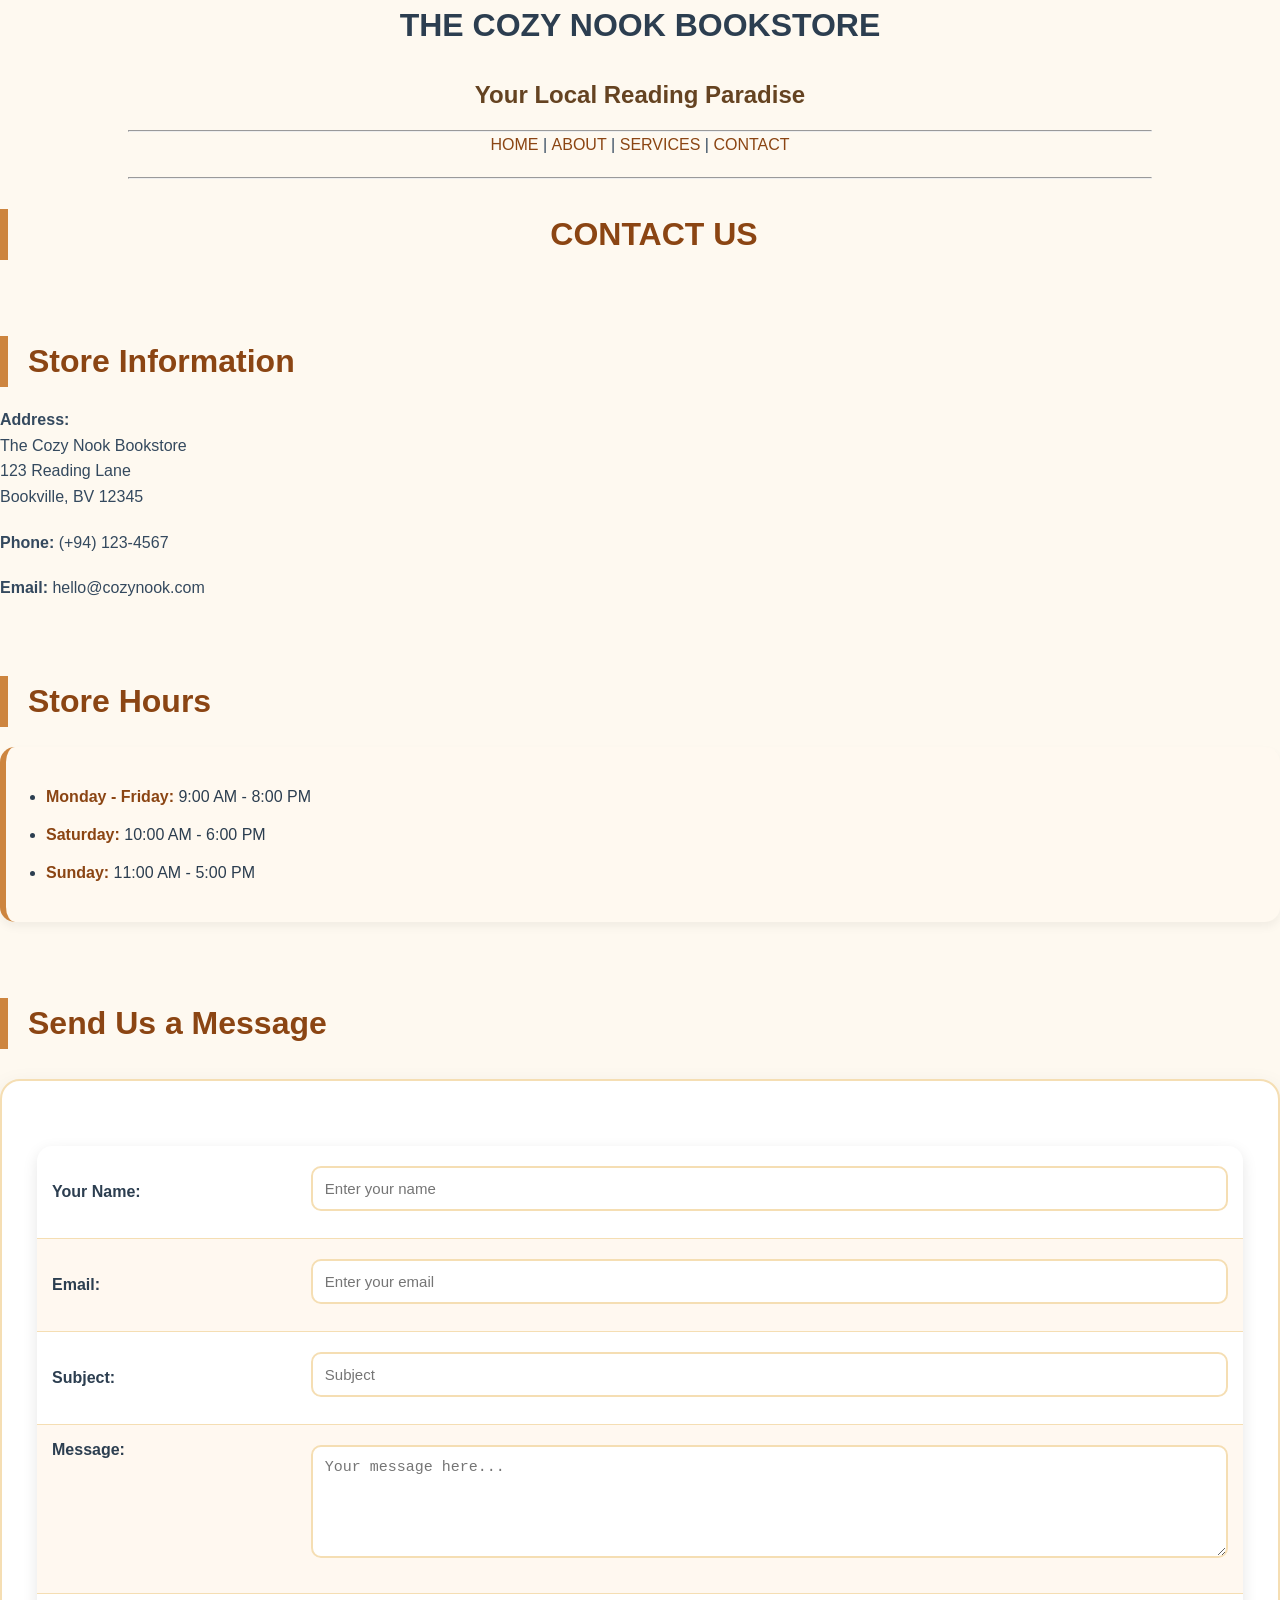
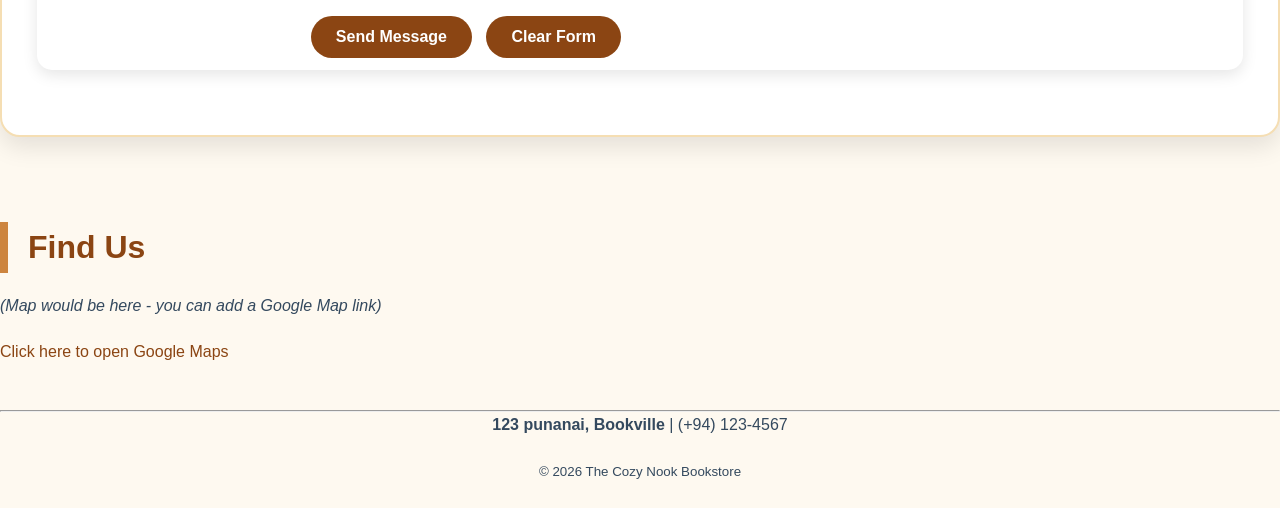
<file: PROJECT/contact.html>
<!DOCTYPE html>
<html>
<head>
    <title>Contact Us - The Cozy Nook</title>
    <link rel="stylesheet" href="style.css">
</head>
<body>
    <center>
        <h1> THE COZY NOOK BOOKSTORE</h1>
        <h3>Your Local Reading Paradise</h3>
        
        <hr width="80%">
        
        <p>
            <a href="index.html">HOME</a> | 
            <a href="about.html">ABOUT</a> | 
            <a href="services.html">SERVICES</a> | 
            <a href="contact.html">CONTACT</a>
        </p>
        
        <hr width="80%">
        
        <h2> CONTACT US</h2>
    </center>

    <br>
    
    <h2> Store Information</h2>
    
    <p><b>Address:</b><br>
    The Cozy Nook Bookstore<br>
    123 Reading Lane<br>
    Bookville, BV 12345</p>
    
    <p><b>Phone:</b> (+94) 123-4567</p>
    <p><b>Email:</b> hello@cozynook.com</p>

    <br>
    
    <h2> Store Hours</h2>
    
    <ul>
        <li><b>Monday - Friday:</b> 9:00 AM - 8:00 PM</li>
        <li><b>Saturday:</b> 10:00 AM - 6:00 PM</li>
        <li><b>Sunday:</b> 11:00 AM - 5:00 PM</li>
    </ul>

    <br>
    
    <h2>Send Us a Message</h2>
    
    <form>
        <table border="0" cellpadding="5">
            <tr>
                <td><b>Your Name:</b></td>
                <td><input type="text" size="40" placeholder="Enter your name"></td>
            </tr>
            <tr>
                <td><b>Email:</b></td>
                <td><input type="text" size="40" placeholder="Enter your email"></td>
            </tr>
            <tr>
                <td><b>Subject:</b></td>
                <td><input type="text" size="40" placeholder="Subject"></td>
            </tr>
            <tr>
                <td valign="top"><b>Message:</b></td>
                <td><textarea rows="5" cols="40" placeholder="Your message here..."></textarea></td>
            </tr>
            <tr>
                <td></td>
                <td>
                    <input type="submit" value="Send Message">
                    <input type="reset" value="Clear Form">
                </td>
            </tr>
        </table>
    </form>

    <br>
    
    <h2> Find Us</h2>
    <p><i>(Map would be here - you can add a Google Map link)</i></p>
    <p><a href="https://maps.google.com" target="_blank">Click here to open Google Maps</a></p>

    <br>
    <hr>
    
    <center>
        <p><b> 123 punanai, Bookville</b> |  (+94) 123-4567</p>
        <p><small>&copy; 2026 The Cozy Nook Bookstore</small></p>
    </center>
</body>
</html>
</file>
<file: PROJECT/style.css>
/* SIMPLE & BEAUTIFUL CSS FOR BOOKSTORE */

/* Reset and Base Styles */
* {
    margin: 0;
    padding: 0;
    box-sizing: border-box;
}

body {
    font-family: 'Segoe UI', Arial, sans-serif;
    background-color: #fef9f0;
    color: #2c3e50;
    line-height: 1.6;
}

/* HEADER SECTION */
header {
    background-color: #a0522d;
    color: white;
    text-align: center;
    padding: 30px 20px;
}

header h1 {
    font-size: 42px;
    margin-bottom: 10px;
    letter-spacing: 2px;
}

header h3 {
    font-size: 18px;
    font-weight: normal;
    color: #f5deb3;
}

/* NAVIGATION MENU */
nav {
    background-color: #8b4513;
    text-align: center;
    padding: 15px 0;
    position: sticky;
    top: 0;
}

nav a {
    color: white;
    text-decoration: none;
    padding: 10px 25px;
    margin: 0 5px;
    font-size: 18px;
    font-weight: 500;
    display: inline-block;
    transition: all 0.3s;
}

nav a:hover {
    background-color: #cd853f;
    border-radius: 25px;
    transform: scale(1.1);
}

/* MAIN CONTENT AREA */
main {
    max-width: 1100px;
    margin: 40px auto;
    padding: 0 30px;
}

/* HEADINGS */
h2 {
    color: #8b4513;
    font-size: 32px;
    margin: 30px 0 20px;
    border-left: 8px solid #cd853f;
    padding-left: 20px;
}

h3 {
    color: #654321;
    font-size: 24px;
    margin: 25px 0 15px;
}

h4 {
    color: #a0522d;
    font-size: 20px;
    margin: 20px 0 10px;
}

/* PARAGRAPHS */
p {
    font-size: 16px;
    margin-bottom: 20px;
    color: #34495e;
}

/* IMAGES */
.center-image {
    display: block;
    margin: 30px auto;
    border: 8px solid #f5deb3;
    border-radius: 20px;
    box-shadow: 0 10px 20px rgba(0,0,0,0.1);
    max-width: 100%;
    height: auto;
}

/* TABLES */
table {
    width: 100%;
    border-collapse: collapse;
    margin: 30px 0;
    background-color: white;
    border-radius: 15px;
    overflow: hidden;
    box-shadow: 0 5px 15px rgba(0,0,0,0.1);
}

th {
    background-color: #8b4513;
    color: white;
    padding: 15px;
    font-size: 18px;
    text-align: left;
}

td {
    padding: 12px 15px;
    border-bottom: 1px solid #f5deb3;
}

tr:last-child td {
    border-bottom: none;
}

tr:nth-child(even) {
    background-color: #fff8f0;
}

tr:hover {
    background-color: #f5e6d3;
}

/* LISTS */
ul, ol {
    background-color: #fff9f0;
    padding: 25px 40px;
    margin: 20px 0;
    border-radius: 15px;
    border-left: 6px solid #cd853f;
    box-shadow: 0 5px 10px rgba(0,0,0,0.05);
}

li {
    margin: 12px 0;
    font-size: 16px;
    color: #2c3e50;
}

li b {
    color: #8b4513;
}

/* FORMS */
form {
    background-color: white;
    padding: 35px;
    margin: 30px 0;
    border-radius: 20px;
    box-shadow: 0 10px 25px rgba(0,0,0,0.1);
    border: 2px solid #f5deb3;
}

label {
    color: #8b4513;
    font-size: 16px;
    font-weight: bold;
    display: block;
    margin-top: 15px;
}

input[type="text"], 
input[type="email"], 
textarea {
    width: 100%;
    padding: 12px;
    margin: 8px 0 15px;
    border: 2px solid #f5deb3;
    border-radius: 10px;
    font-size: 15px;
    transition: all 0.3s;
}

input[type="text"]:focus, 
input[type="email"]:focus, 
textarea:focus {
    border-color: #8b4513;
    outline: none;
    box-shadow: 0 0 10px #cd853f;
}

input[type="submit"], 
input[type="reset"] {
    background-color: #8b4513;
    color: white;
    padding: 12px 25px;
    border: none;
    border-radius: 25px;
    font-size: 16px;
    font-weight: bold;
    cursor: pointer;
    margin: 10px 10px 0 0;
    transition: all 0.3s;
}

input[type="submit"]:hover, 
input[type="reset"]:hover {
    background-color: #cd853f;
    transform: translateY(-3px);
    box-shadow: 0 5px 15px rgba(139,69,19,0.3);
}

/* AUDIO PLAYER */
audio {
    width: 100%;
    margin: 20px 0;
    border-radius: 30px;
    background-color: #f5deb3;
    padding: 5px;
}

/* FOOTER */
footer {
    background-color: #2c3e50;
    color: white;
    text-align: center;
    padding: 30px;
    margin-top: 50px;
}

footer p {
    color: #ecf0f1;
    margin: 8px 0;
    font-size: 15px;
}

footer b {
    color: #f5deb3;
}

/* LINKS */
a {
    color: #8b4513;
    text-decoration: none;
    font-weight: 500;
}

a:hover {
    color: #cd853f;
    text-decoration: underline;
}

/* SPECIAL CLASSES */
.highlight {
    background-color: #f5deb3;
    padding: 5px 10px;
    border-radius: 5px;
    font-weight: bold;
}

.book-title {
    font-style: italic;
    color: #8b4513;
    font-size: 18px;
}

.price-tag {
    background-color: #27ae60;
    color: white;
    padding: 3px 8px;
    border-radius: 15px;
    font-size: 14px;
}

/* RESPONSIVE DESIGN */
@media screen and (max-width: 768px) {
    header h1 {
        font-size: 32px;
    }
    
    nav a {
        display: block;
        margin: 5px 15px;
        padding: 8px;
    }
    
    main {
        padding: 0 20px;
    }
    
    h2 {
        font-size: 28px;
    }
    
    table {
        font-size: 14px;
    }
    
    th, td {
        padding: 10px;
    }
    
    ul, ol {
        padding: 20px;
    }
    
    form {
        padding: 20px;
    }
}
</file>
